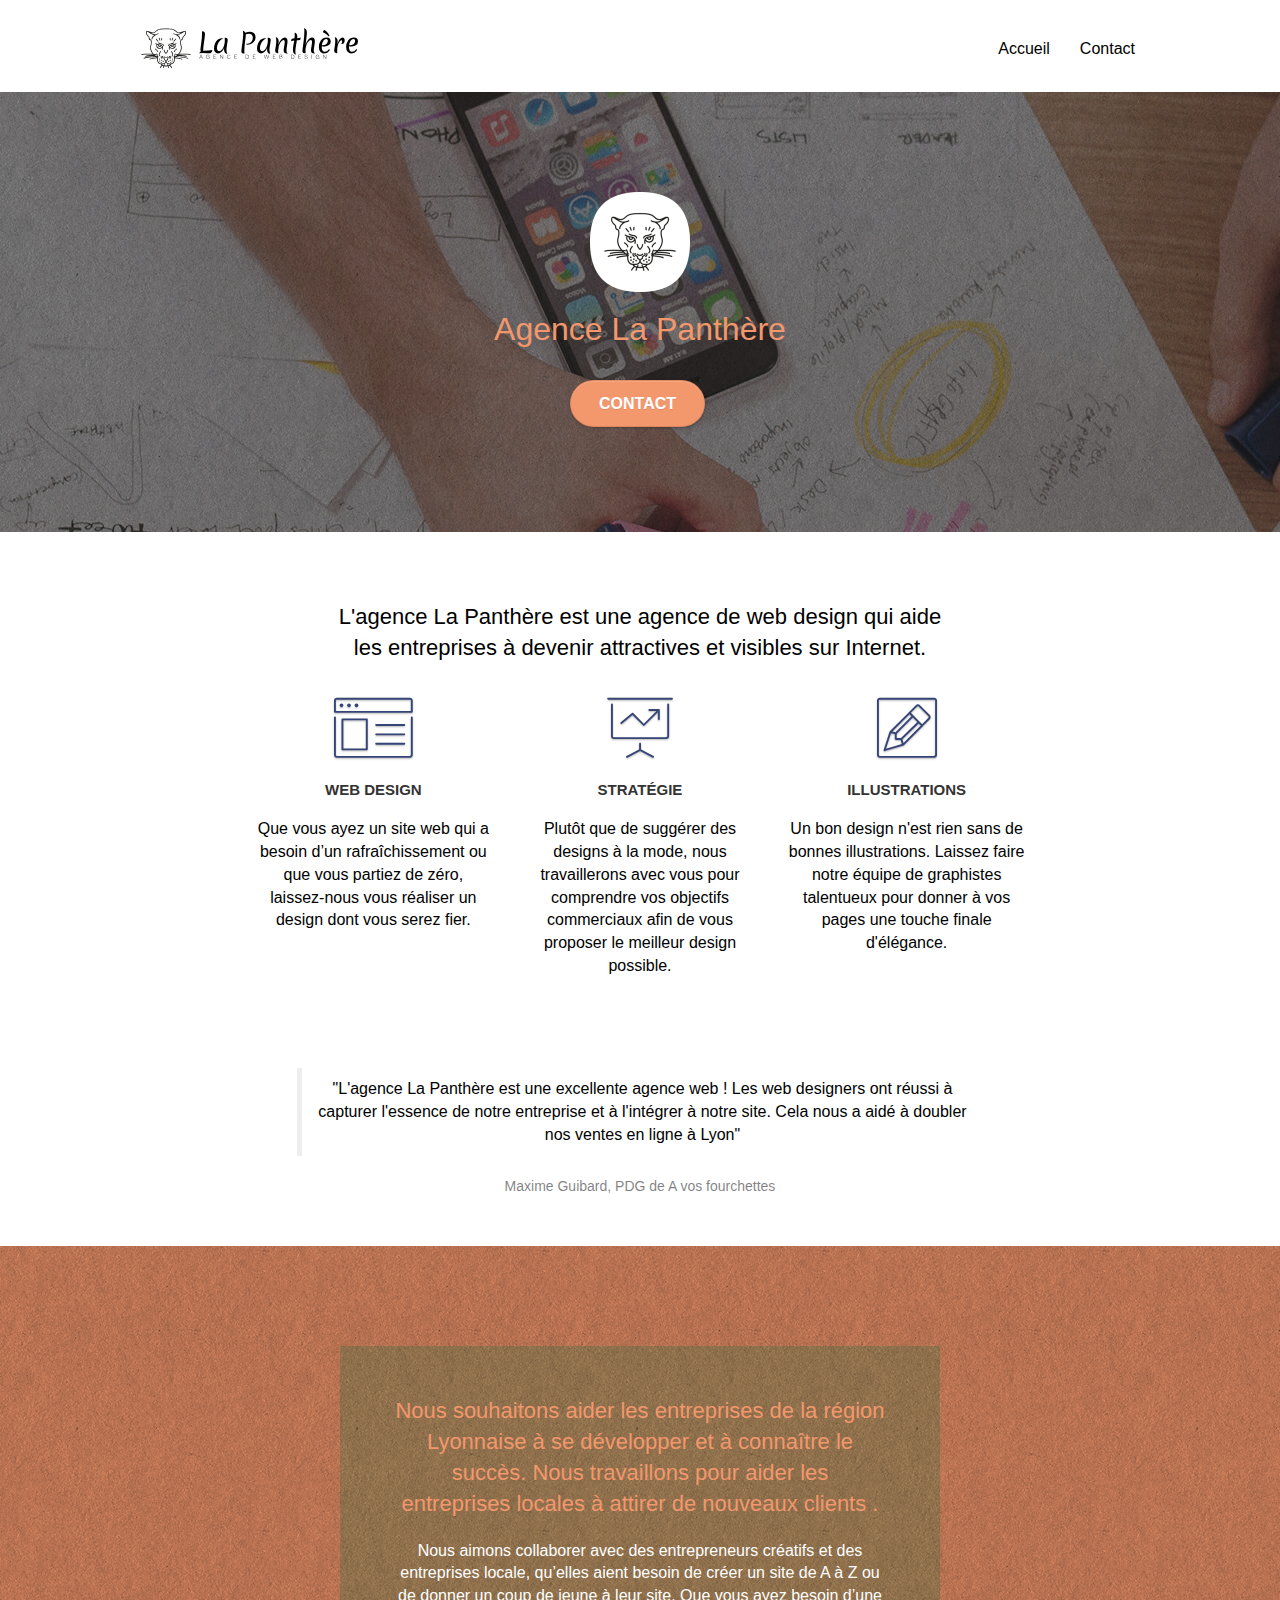
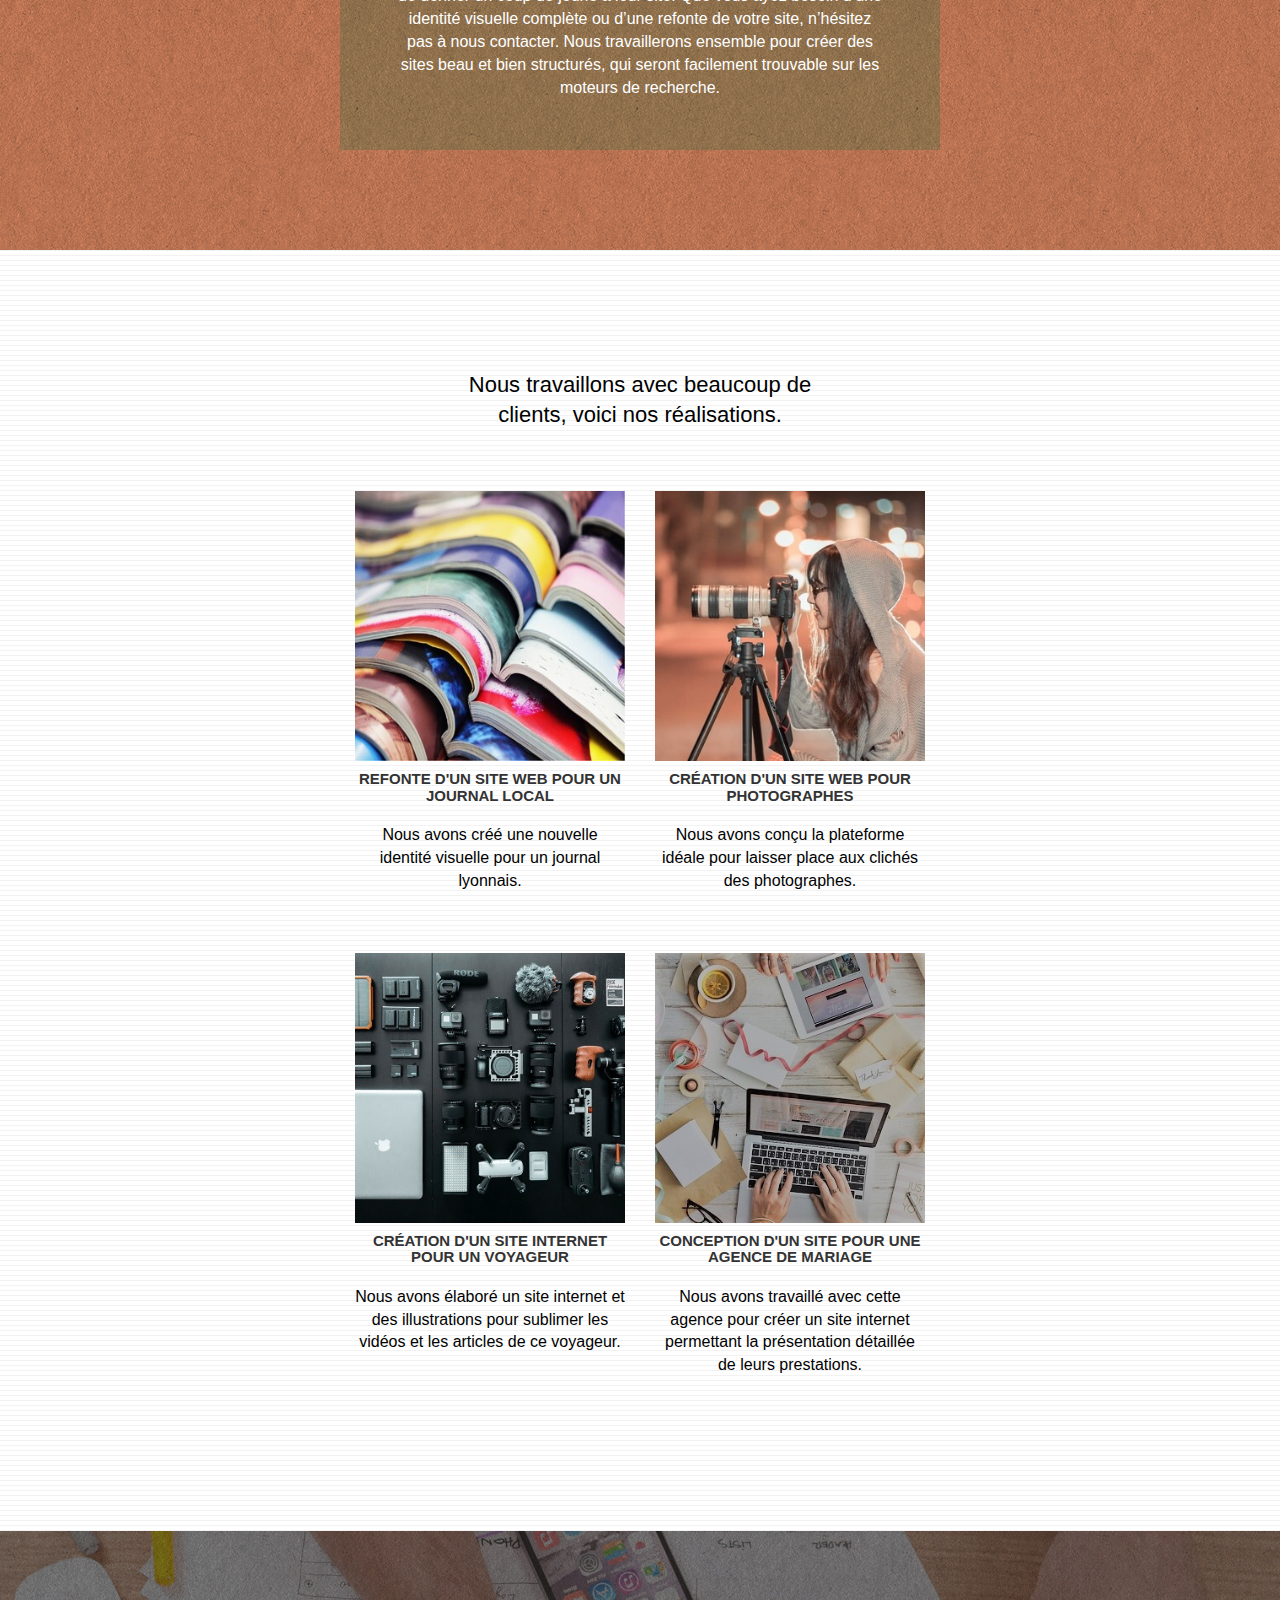
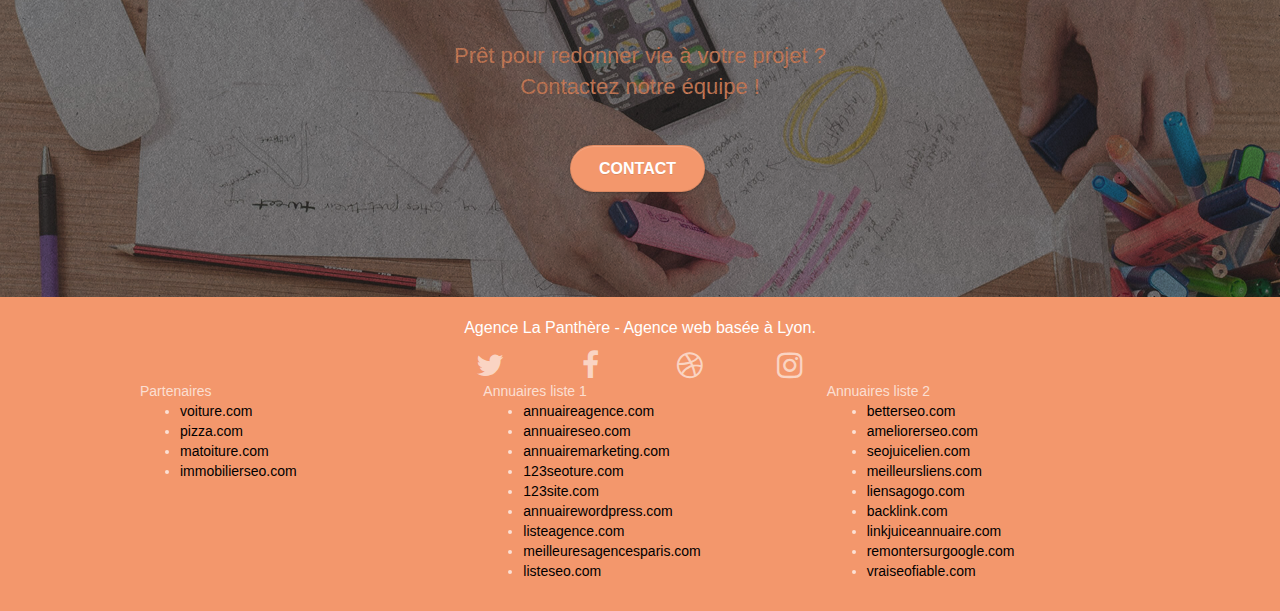
<file: La-panthère/index.html>
<!doctype html>
<html lang="fr">
<head>
    <meta charset="utf-8">
    <meta name="keywords" content="agence design Lyon, agence web">
	<meta name="title" content="Agence web La Panthère, basée à Lyon">
    <meta name="description" content="L'agence La Panthère est une agence de web design qui aide les entreprises à devenir attractives et visibles sur Internet.">
    <meta name="viewport" content="width=device-width, initial-scale=1.0, viewport-fit=cover">
    <link rel="shortcut icon" type="image/png" href="favicon.jpg">
    
	<link rel="stylesheet" type="text/css" href="./css/bootstrap.min.css">
	<link rel="stylesheet" type="text/css" href="style.css">
	<link rel="stylesheet" type="text/css" href="./css/font-awesome.min.css">
	<link rel="stylesheet" type="text/css" href="./css/et-line.min.css">
	
	<script src="./js/jquery-2.1.0.min.js"></script>
	<script src="./js/bootstrap.min.js"></script>
	<script src="./js/blocs.min.js"></script>
	<script src="./js/jquery.touchSwipe.js" defer></script>
	<script src="./js/gmaps.js"></script>

    <title>La Panthère - Accueil</title>

<!-- Analytics -->

<!-- Analytics END -->
    
</head>
<body>
<!-- Principal conteneur -->
<div class="page-container">
    
	<!-- bloc-0 -->
	<header class="bloc bgc-white l-bloc " id="bloc-0">
		<div class="container bloc-sm">
			<nav class="navbar row">
				<div class="navbar-header">
					<a class="navbar-brand" href="index.html"><img src="img/agence-la-panthere-monochrome.svg" alt="Logo La Panthère" height="40"></a>
					<button id="nav-toggle" type="button" class="ui-navbar-toggle navbar-toggle" data-toggle="collapse" data-target=".navbar-1">
						<span class="sr-only">Toggle navigation</span><span class="icon-bar"></span><span class="icon-bar"></span><span class="icon-bar"></span>
					</button>
				</div>
				<div class="collapse navbar-collapse navbar-1 special-dropdown-nav">
					<ul class="site-navigation nav navbar-nav">
						<li>
							<a href="index.html">Accueil</a>
						</li>
						<li>
							<a href="contact.html">Contact</a>
						</li>
					</ul>
				</div>
			</nav>
		</div>
	</header>
	<!-- bloc-0 END -->

	<!-- bloc-1-presentation -->
	<section class="bloc bgc-dark-slate-blue bg-banniere d-bloc bg-t-edge bloc-bg-texture texture-paper b-parallax" id="bloc-1-hero">
		<div class="container bloc-lg">
			<div class="row tight-width-whitespace">
				<div class="col-sm-12">
					<img src="img/logo.png" class="center-block image-resize-mode" width="100" alt="Logo agence La Panthère">
					<h1 class="text-center hero-bloc-text tc-white ">
						Agence La Panthère
					</h1>
					<div class="text-center">
						<a href="contact.html" class="btn btn-lg btn-clean btn-rd cta-hero btn-atomic-tangerine" id="cta-hero">Contact</a>
					</div>
				</div>
			</div>
		</div>
	</section>
	<!-- bloc-1-presentation END -->

	<!-- bloc-2-services -->
	<section class="bloc bgc-white l-bloc" id="bloc-2-services">
		<div class="container bloc-md">
			<div class="row services-title">
				<div class="col-sm-12 text-center">
					<h2>L'agence La Panthère est une agence de web design qui aide les entreprises à devenir attractives et visibles sur Internet.</h2>
				</div>
			</div>
			<div class="row voffset-lg med-width-whitespace">
				<div class="col-sm-4">
					<div class="text-center">
						<span class="et-icon-browser sm-shadow icon-dark-slate-blue icons icon-lg"></span>
					</div>
					<h3 class="mg-md text-center">
						Web design
					</h3>
					<p class="text-center ">
						Que vous ayez un site web qui a besoin d&rsquo;un rafraîchissement ou que vous partiez de zéro, laissez-nous vous réaliser un design dont vous serez fier.
					</p>
				</div>
				<div class="col-sm-4">
					<div class="text-center">
						<span class="et-icon-presentation sm-shadow icon-dark-slate-blue icons icon-lg"></span>
					</div>
					<h3 class="mg-md text-center">
						Stratégie
					</h3>
					<p class="text-center ">
						Plutôt que de suggérer des designs à la mode, nous travaillerons avec vous pour comprendre vos objectifs commerciaux afin de vous proposer le meilleur design possible.<br>
					</p>
				</div>
				<div class="col-sm-4">
					<div class="text-center">
						<span class="et-icon-edit sm-shadow icon-dark-slate-blue icons icon-lg"></span>
					</div>
					<h3 class="mg-md text-center">
						Illustrations
					</h3>
					<p class="text-center ">
						Un bon design n'est rien sans de bonnes illustrations. Laissez faire notre équipe de graphistes talentueux pour donner à vos pages une touche finale d'élégance.
					</p>
				</div>
			</div>
			<figure class="row voffset-lg voffset">
				<blockquote class="col-xs-12 col-md-8 col-md-offset-2 text-center">
					<p>
						"L'agence La Panthère est une excellente agence web ! Les web designers ont réussi à capturer l'essence de notre entreprise et à l'intégrer à notre site.
						Cela nous a aidé à doubler nos ventes en ligne à Lyon"
					</p>
				</blockquote>
				<figcaption class="col-xs-12 col-md-8 col-md-offset-2 text-center">Maxime Guibard, PDG de A vos fourchettes</figcaption>
			</figure>
		</div>
	</section>
	<!-- bloc-2-services END -->

	<!-- bloc-3-what-i-do -->
	<section class="bloc tc-white bgc-atomic-tangerine bg-presentation d-bloc bloc-bg-texture texture-paper b-parallax" id="bloc-3-what-i-do">
		<div class="container bloc-lg">
			<div class="row tight-width-whitespace black-background">
				<div class="col-sm-12">
					<h2 class="mg-md text-center tc-white">
						Nous souhaitons aider les entreprises de la région Lyonnaise à se développer et à connaître le succès. Nous travaillons pour aider les entreprises locales à attirer de nouveaux clients .<br>
					</h2>
					<p class="text-center white">
						Nous aimons collaborer avec des entrepreneurs créatifs et des entreprises locale, qu’elles aient besoin de créer un site de A à Z ou de donner un coup de jeune à leur site. Que vous ayez besoin d’une identité visuelle complète ou d’une refonte de votre site, n’hésitez pas à nous contacter. Nous travaillerons ensemble pour créer des sites beau et bien structurés, qui seront facilement trouvable sur les moteurs de recherche.
						<br>
					</p>
				</div>
			</div>
		</div>
	</section>
	<!-- bloc-3-what-i-do END -->

	<!-- bloc-4-portfolio -->
	<section class="bloc bgc-white bg-lines-h2-bg bg-repeat l-bloc" id="bloc-4-portfolio">
		<div class="container bloc-lg">
			<div class="row portfolio-title">
				<div class="col-sm-12 text-center">
					<h2>Nous travaillons avec beaucoup de clients, voici nos réalisations.</h2>
				</div>
			</div>
			<div class="row tight-width-whitespace portfolio-row">
				<div class="col-sm-6">
					<a href="#" data-lightbox="img/1.jpg" data-gallery-id="gallery-1" data-caption="Refonte d'un site web pour un journal local" data-frame="snapshot-lb"><img src="img/1.jpg" alt="refonte site web journal" class="img-responsive portfolio-thumb"></a>
					<h3 class="mg-md text-center">
						Refonte d'un site web pour un journal local
					</h3>
					<p class="text-center">
						Nous avons créé une nouvelle identité visuelle pour un journal lyonnais.
					</p>
				</div>
				<div class="col-sm-6">
					<a href="#" data-lightbox="img/2.jpg" data-gallery-id="gallery-1" data-caption="Création d'un site web pour photographes" data-frame="snapshot-lb"><img src="img/2.jpg" class="img-responsive portfolio-thumb" alt="Site web pour photographes"></a>
					<h3 class="mg-md text-center">
						Création d'un site web pour photographes
					</h3>
					<p class="text-center">
						Nous avons conçu la plateforme idéale pour laisser place aux clichés des photographes.
					</p>
				</div>
			</div>
			<div class="row tight-width-whitespace portfolio-row">
				<div class="col-sm-6">
					<a href="#" data-lightbox="img/3.jpg" data-gallery-id="gallery-1" data-caption="Création d'un site internet pour un voyageur" data-frame="snapshot-lb"><img src="img/3.jpg" class="img-responsive portfolio-thumb" alt="Création d'un site web pour voyageur"></a>
					<h3 class="mg-md text-center">
						Création d'un site internet pour un voyageur
					</h3>
					<p class="text-center">
						Nous avons élaboré un site internet et des illustrations pour sublimer les vidéos et les articles de ce voyageur.
					</p>
				</div>
				<div class="col-sm-6">
					<a href="#" data-lightbox="img/4.jpg" data-gallery-id="gallery-1" data-caption="Conception d'un site pour une agence de mariage" data-frame="snapshot-lb"><img src="img/4.jpg" class="img-responsive portfolio-thumb" alt="Création d'un site web pour agence de mariage"></a>
					<h3 class="mg-md text-center">
						Conception d'un site pour une agence de mariage
					</h3>
					<p class="text-center">
						Nous avons travaillé avec cette agence pour créer un site internet permettant la présentation détaillée de leurs prestations.
					</p>
				</div>
			</div>
		</div>
	</section>
	<!-- bloc-4-portfolio END -->

	<!-- bloc-5-cta -->
	<section class="bloc bgc-dark-slate-blue bg-banniere d-bloc bloc-bg-texture texture-paper" id="bloc-5-cta">
		<div class="container bloc-lg">
			<div class="row">
				<h2 class="mg-md text-center tc-white">
					Prêt pour redonner vie à votre projet ?<br>Contactez notre équipe !
				</h2>
				<div class="col-sm-12 text-center">
					<a href="contact.html" class="btn btn-atomic-tangerine btn-clean btn-rd btn-lg cta-hero">Contact</a>
				</div>
			</div>
		</div>
	</section>
	<!-- bloc-5-cta END -->

	<!-- Footer - bloc-8 -->
	<footer class="bloc bgc-atomic-tangerine d-bloc" id="bloc-8">
		<div class="container bloc-sm">
			<div class="row">
				<div class="col-sm-12">
					<p class="text-center white">
						Agence La Panthère - Agence web basée à Lyon.<br>
					</p>
					<div class="row row-no-gutters social">
						<div class="col-sm-3">
							<div class="text-center">
								<a class="social" href="#"><span class="fa fa-twitter icon-md"></span></a>
							</div>
						</div>
						<div class="col-sm-3">
							<div class="text-center">
								<a class="social" href="#"><span class="fa fa-facebook icon-md"></span></a>
							</div>
						</div>
						<div class="col-sm-3">
							<div class="text-center">
								<a class="social" href="#"><span class="fa fa-dribbble icon-md"></span></a>
							</div>
						</div>
						<div class="col-sm-3">
							<div class="text-center">
								<a class="social" href="#"><span class="fa fa-instagram icon-md"></span></a>
							</div>
						</div>
					</div>
					<div class="row">
						<div class="col-sm-4">
							Partenaires
								<ul>
									<li><a target="_blank" rel="nofollow" href="voiture.com">voiture.com</a></li>
									<li><a target="_blank" rel="nofollow" href="pizza.com">pizza.com</a></li>
									<li><a target="_blank" rel="nofollow" href="matoiture.com">matoiture.com</a></li>
									<li><a target="_blank" rel="nofollow" href="immobilierseo.com">immobilierseo.com</a></li>
								</ul>		
						</div>
						<div class="col-sm-4">
							Annuaires liste 1
							<ul>
								<li><a target="_blank" rel="nofollow" href="annuaireagence.com">annuaireagence.com</a></li>
								<li><a target="_blank" rel="nofollow" href="annuaireseo.com">annuaireseo.com</a></li>
								<li><a target="_blank" rel="nofollow" href="annuairemarketing.com">annuairemarketing.com</a></li>
								<li><a target="_blank" rel="nofollow" href="123seoture.com">123seoture.com</a></li>
								<li><a target="_blank" rel="nofollow" href="123site.com">123site.com</a></li>
								<li><a target="_blank" rel="nofollow" href="annuairewordpress.com">annuairewordpress.com</a></li>
								<li><a target="_blank" rel="nofollow" href="listeagence.com">listeagence.com</a></li>
								<li><a target="_blank" rel="nofollow" href="meilleuresagencesparis.com">meilleuresagencesparis.com</a></li>
								<li><a target="_blank" rel="nofollow" href="listeseo.com">listeseo.com</a></li>
							</ul>
						</div>
						<div class="col-sm-4">
							Annuaires liste 2
							<ul>
								<li><a target="_blank" rel="nofollow" href="betterseo.com">betterseo.com</a></li>
								<li><a target="_blank" rel="nofollow" href="ameliorerseo.com">ameliorerseo.com</a></li>
								<li><a target="_blank" rel="nofollow" href="seojuicelien.com">seojuicelien.com</a></li>
								<li><a target="_blank" rel="nofollow" href="meilleursliens.com">meilleursliens.com</a></li>
								<li><a target="_blank" rel="nofollow" href="liensagogo.com">liensagogo.com</a></li>
								<li><a target="_blank" rel="nofollow" href="backlink.com">backlink.com</a></li>
								<li><a target="_blank" rel="nofollow" href="linkjuiceannuaire.com">linkjuiceannuaire.com</a></li>
								<li><a target="_blank" rel="nofollow" href="remontersurgoogle.com">remontersurgoogle.com</a></li>
								<li><a target="_blank" rel="nofollow" href="vraiseofiable.com">vraiseofiable.com</a></li>
							</ul>
						</div>
					</div>
				</div>
			</div>
		</div>
	</footer>
	<!-- Footer - bloc-8 END -->
</div>
<!-- Principal conteneur END -->
    
</body>
</html>
</file>
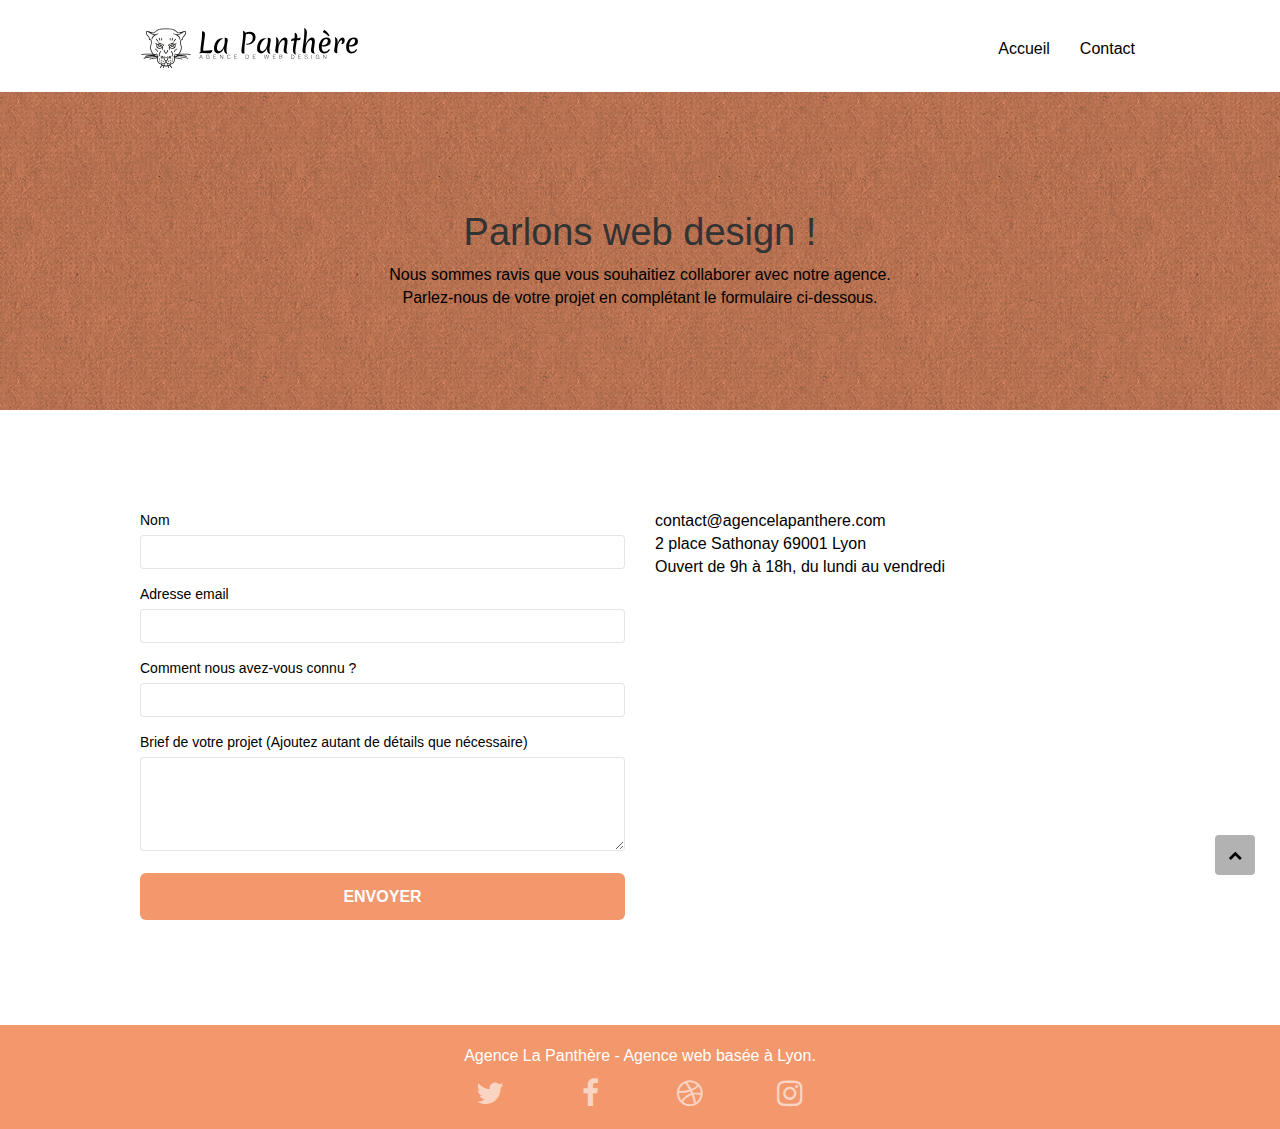
<file: La-panthère/contact.html>
<!doctype html>
<html lang="fr">
<head>
    <meta charset="utf-8">
	<meta name="title" content="Contact - La Panthère">
    <meta name="description" content="Nous sommes ravis que vous souhaitiez collaborer avec notre agence. Parlez-nous de votre projet en complétant le formulaire ci-dessous.">
    <meta name="viewport" content="width=device-width, initial-scale=1.0, viewport-fit=cover">
    <link rel="shortcut icon" type="image/png" href="favicon.jpg">
    
	<link rel="stylesheet" type="text/css" href="./css/bootstrap.min.css">
	<link rel="stylesheet" type="text/css" href="style.css">
	<link rel="stylesheet" type="text/css" href="./css/font-awesome.min.css">
	<link rel="stylesheet" type="text/css" href="./css/et-line.min.css">
	
	<script src="./js/jquery-2.1.0.min.js"></script>
	<script src="./js/bootstrap.min.js"></script>
	<script src="./js/blocs.min.js"></script>
	<script src="./js/jqBootstrapValidation.js"></script>
	<script src="./js/formHandler.js"></script>

    <title>La Panthère - Contact</title>

<!-- Analytics -->
 
<!-- Analytics END -->
    
</head>
<body>
<!-- Principal conteneur -->
<div class="page-container">
    
	<!-- bloc-0 -->
	<header class="bloc bgc-white l-bloc " id="bloc-0">
		<div class="container bloc-sm">
			<nav class="navbar row">
				<div class="navbar-header">
					<a class="navbar-brand" href="index.html"><img src="img/agence-la-panthere-monochrome.svg" alt="Logo agence La Panthère" height="40"></a>
					<button id="nav-toggle" type="button" class="ui-navbar-toggle navbar-toggle" data-toggle="collapse" data-target=".navbar-1">
						<span class="sr-only">Toggle navigation</span><span class="icon-bar"></span><span class="icon-bar"></span><span class="icon-bar"></span>
					</button>
				</div>
				<div class="collapse navbar-collapse navbar-1 special-dropdown-nav">
					<ul class="site-navigation nav navbar-nav">
						<li>
							<a href="index.html">Accueil</a>
						</li>
						<li>
							<a href="contact.html">Contact</a>
						</li>
					</ul>
				</div>
			</nav>
		</div>
	</header>
	<!-- bloc-0 END -->

	<!-- bloc-6 -->
	<section class="bloc bg-dots-bg bg-repeat bgc-atomic-tangerine d-bloc bloc-bg-texture texture-paper" id="bloc-6">
		<div class="container bloc-lg">
			<div class="row">
				<div class="col-sm-12">
					<h1 class="text-center hero-bloc-text">
						Parlons web design !
					</h1>
					<p class="text-center mg-lg tight-width-whitespace">
						Nous sommes ravis que vous souhaitiez collaborer avec notre agence.<br>
						Parlez-nous de votre projet en complétant le formulaire ci-dessous.
					</p>
				</div>
			</div>
		</div>
	</section>
	<!-- bloc-6 END -->

	<!-- bloc-7 -->
	<section class="bloc bgc-white l-bloc" id="bloc-7">
		<div class="container bloc-lg">
			<div class="row">
				<div class="col-sm-6">
					<form id="form_1" novalidate>
						<div class="form-group">
							<label for="name">
								Nom
							</label>
							<input id="name" class="form-control" required>
						</div>
						<div class="form-group">
							<label for="email">
								Adresse email
							</label>
							<input id="email" class="form-control" type="email" required>
						</div>
						<div class="form-group">
							<label for="how">
								Comment nous avez-vous connu ?
							</label>
							<input class="form-control" type="text" required id="how">
						</div>
						<div class="form-group">
							<label for="message">
								Brief de votre projet (Ajoutez autant de détails que nécessaire)<br>
							</label><textarea id="message" class="form-control" rows="4" cols="50" required></textarea>
						</div> 
						<button class="bloc-button btn btn-lg btn-block cta-hero btn-atomic-tangerine" type="submit">
							Envoyer
						</button>
					</form>
				</div>
				<div class="col-sm-6">
					<p>
						contact@agencelapanthere.com<br>2 place Sathonay 69001 Lyon<br>Ouvert de 9h à 18h, du lundi au vendredi<br>
					</p>
				</div>
			</div>
		</div>
	</section>
	<!-- bloc-7 END -->

	<!-- ScrollToTop Button -->
	<a class="bloc-button btn btn-d scrollToTop" onclick="scrollToTarget('1')"><span class="fa fa-chevron-up"></span></a>
	<!-- ScrollToTop Button END-->


	<!-- Footer - bloc-8 -->
	<footer class="bloc bgc-atomic-tangerine d-bloc" id="bloc-8">
		<div class="container bloc-sm">
			<div class="row">
				<div class="col-sm-12">
					<p class="text-center white">
						Agence La Panthère - Agence web basée à Lyon.<br>
					</p>
					<div class="row row-no-gutters social">
						<div class="col-sm-3">
							<div class="text-center">
								<a class="social" href="#"><span class="fa fa-twitter icon-md"></span></a>
							</div>
						</div>
						<div class="col-sm-3">
							<div class="text-center">
								<a class="social" href="#"><span class="fa fa-facebook icon-md"></span></a>
							</div>
						</div>
						<div class="col-sm-3">
							<div class="text-center">
								<a class="social" href="#"><span class="fa fa-dribbble icon-md"></span></a>
							</div>
						</div>
						<div class="col-sm-3">
							<div class="text-center">
								<a class="social" href="#"><span class="fa fa-instagram icon-md"></span></a>
							</div>
						</div>
					</div>
				</div>
			</div>
		</div>
	</div>
	<!-- Footer - bloc-8 END -->
</footer>
<!-- Principal conteneur END -->
    
</body>
</html>
</file>
<file: La-panthère/style.css>
body {
    margin: 0;
    padding: 0;
    background: #FFF;
    overflow-x: hidden;
    -webkit-font-smoothing: antialiased;
    -moz-osx-font-smoothing: grayscale;
}

a,
button {
    transition: all .3s ease-in-out;
    outline: none!important;
}

a:hover {
    text-decoration: none;
    cursor: pointer;
}

#page-loading-blocs-notifaction {
    position: fixed;
    top: 0;
    bottom: 0;
    width: 100%;
    z-index: 100000;
    background: #FFFFFF url("img/pageload-spinner.gif") no-repeat center center;
}

.bloc {
    width: 100%;
    clear: both;
    background: 50% 50% no-repeat;
    padding: 0 50px;
    -webkit-background-size: cover;
    -moz-background-size: cover;
    -o-background-size: cover;
    background-size: cover;
    position: relative;
}

.bloc .container {
    padding-left: 0;
    padding-right: 0;
}

.bloc-lg {
    padding: 100px 50px;
}

.bloc-md {
    padding: 50px;
}

.bloc-sm {
    padding: 20px 50px;
}

.bg-center,
.bg-l-edge,
.bg-r-edge,
.bg-t-edge,
.bg-b-edge,
.bg-tl-edge,
.bg-bl-edge,
.bg-tr-edge,
.bg-br-edge,
.bg-repeat {
    -webkit-background-size: auto!important;
    -moz-background-size: auto!important;
    -o-background-size: auto!important;
    background-size: auto!important;
}

.bg-repeat {
    background: repeat;
}

.bg-t-edge {
    background: top no-repeat;
}

.bloc-bg-texture::before {
    content: "";
    background-size: 2px 2px;
    position: absolute;
    top: 0;
    bottom: 0;
    left: 0;
    right: 0;
}

.texture-paper::before {
    background: url("img/texture-paper.png");
    background-size: 280px 280px;
}

.b-parallax {
    background-attachment: fixed;
}

.d-bloc {
    color: rgba(255, 255, 255, .7);
}

.d-bloc button:hover {
    color: rgba(255, 255, 255, .9);
}

.d-bloc .icon-round,
.d-bloc .icon-square,
.d-bloc .icon-rounded,
.d-bloc .icon-semi-rounded-a,
.d-bloc .icon-semi-rounded-b {
    border-color: rgba(255, 255, 255, .9);
}

.d-bloc .divider-h span {
    border-color: rgba(255, 255, 255, .2);
}

.d-bloc .a-btn,
.d-bloc .navbar a,
.d-bloc .navbar-brand,
.d-bloc a .icon-sm,
.d-bloc a .icon-md,
.d-bloc a .icon-lg,
.d-bloc a .icon-xl,
.d-bloc h1 a,
.d-bloc h2 a,
.d-bloc h3 a,
.d-bloc h4 a,
.d-bloc h5 a,
.d-bloc h6 a,
.d-bloc p a {
    color: rgba(255, 255, 255, .6);
}

.d-bloc .a-btn:hover,
.d-bloc .navbar a:hover,
.d-bloc .navbar-brand:hover,
.d-bloc a:hover .icon-sm,
.d-bloc a:hover .icon-md,
.d-bloc a:hover .icon-lg,
.d-bloc a:hover .icon-xl,
.d-bloc h1 a:hover,
.d-bloc h2 a:hover,
.d-bloc h3 a:hover,
.d-bloc h4 a:hover,
.d-bloc h5 a:hover,
.d-bloc h6 a:hover,
.d-bloc p a:hover {
    color: rgba(255, 255, 255, 1);
}

.d-bloc .navbar-toggle .icon-bar {
    background: rgba(255, 255, 255, 1);
}

.d-bloc .btn-wire,
.d-bloc .btn-wire:hover {
    color: rgba(255, 255, 255, 1);
    border-color: rgba(255, 255, 255, 1);
}

.d-bloc .panel {
    color: rgba(0, 0, 0, .5);
}

.d-bloc .panel button:hover {
    color: rgba(0, 0, 0, .7);
}

.d-bloc .panel icon {
    border-color: rgba(0, 0, 0, .7);
}

.d-bloc .panel .divider-h span {
    border-color: rgba(0, 0, 0, .1);
}

.d-bloc .panel .a-btn {
    color: rgba(0, 0, 0, .6);
}

.d-bloc .panel .a-btn:hover {
    color: rgba(0, 0, 0, 1);
}

.d-bloc .panel .btn-wire,
.d-bloc .panel .btn-wire:hover {
    color: rgba(0, 0, 0, .7);
    border-color: rgba(0, 0, 0, .3);
}

.d-bloc .panel,
.l-bloc {
    color: rgba(0, 0, 0, .5);
}

.d-bloc .panel button:hover,
.l-bloc button:hover {
    color: rgba(0, 0, 0, .7);
}

.l-bloc .icon-round,
.l-bloc .icon-square,
.l-bloc .icon-rounded,
.l-bloc .icon-semi-rounded-a,
.l-bloc .icon-semi-rounded-b {
    border-color: rgba(0, 0, 0, .7);
}

.d-bloc .panel .divider-h span,
.l-bloc .divider-h span {
    border-color: rgba(0, 0, 0, .1);
}

.d-bloc .panel .a-btn,
.l-bloc .a-btn,
.l-bloc .navbar a,
.l-bloc .navbar-brand,
.l-bloc a .icon-sm,
.l-bloc a .icon-md,
.l-bloc a .icon-lg,
.l-bloc a .icon-xl,
.l-bloc h1 a,
.l-bloc h2 a,
.l-bloc h3 a,
.l-bloc h4 a,
.l-bloc h5 a,
.l-bloc h6 a,
.l-bloc p a {
    color: rgba(0, 0, 0, .6);
}

.d-bloc .panel .a-btn:hover,
.l-bloc .a-btn:hover,
.l-bloc .navbar a:hover,
.l-bloc .navbar-brand:hover,
.l-bloc a:hover .icon-sm,
.l-bloc a:hover .icon-md,
.l-bloc a:hover .icon-lg,
.l-bloc a:hover .icon-xl,
.l-bloc h1 a:hover,
.l-bloc h2 a:hover,
.l-bloc h3 a:hover,
.l-bloc h4 a:hover,
.l-bloc h5 a:hover,
.l-bloc h6 a:hover,
.l-bloc p a:hover {
    color: rgba(0, 0, 0, 1);
}

.l-bloc .navbar-toggle .icon-bar {
    color: rgba(0, 0, 0, .6);
}

.d-bloc .panel .btn-wire,
.d-bloc .panel .btn-wire:hover,
.l-bloc .btn-wire,
.l-bloc .btn-wire:hover {
    color: rgba(0, 0, 0, .7);
    border-color: rgba(0, 0, 0, .3);
}

.voffset {
    margin-top: 30px;
}

.voffset-lg {
    margin-top: 80px;
}

.row-no-gutters {
    margin-right: 0;
    margin-left: 0;
}

.row.row-no-gutters > [class^="col-"],
.row.row-no-gutters > [class*=" col-"] {
    padding-right: 0;
    padding-left: 0;
}

#bloc-1-hero h1 {
    font-size: 32px;
}

.navbar {
    margin-bottom: 0;
    z-index: 1;
}

.navbar-brand {
    height: auto;
    padding: 3px 15px;
    font-size: 25px;
    font-weight: normal;
    font-weight: 600;
    line-height: 44px;
}

.navbar-brand img {
    max-height: 200px;
    margin: 0 5px 0 0;
    display: inline;
}

.navbar-brand img[src$=svg] {
    min-width: 100px;
}

.nav-center .navbar-brand img {
    margin: 0;
}

.navbar .nav {
    padding-top: 2px;
    margin-right: -16px;
    float: right;
    z-index: 1;
}

.nav > li {
    float: left;
    margin-top: 4px;
    font-size: 16px;
}

.navbar-nav .open .dropdown-menu > li > a {
    text-align: inherit;
}

.nav > li a:hover,
.nav > li a:focus {
    background: transparent;
}

.navbar-toggle {
    margin: 10px 10px 0 0;
    border: 0px;
}

.navbar-toggle:hover {
    background: transparent!important;
}

.navbar-toggle .icon-bar {
    background-color: rgba(0, 0, 0, .5);
    width: 26px;
}

.nav-invert .navbar .nav {
    float: left;
}

.nav-invert .navbar-header,
.nav-invert .navbar-brand {
    float: right;
    position: relative;
    z-index: 2;
}

@media (min-width: 768px) {
    .site-navigation {
        position: absolute;
        top: 50%;
        right: 20px;
        transform: translate(0, -50%);
        -webkit-transform: translateY(-50%);
    }
    .nav > li .dropdown-menu a,
    .nav > li .dropdown-menu a:hover {
        color: #484848;
    }
    .nav-invert .site-navigation {
        left: 0;
        right: 0;
    }
    .nav-center {
        text-align: center;
    }
    .nav-center .navbar-header {
        width: 100%;
    }
    .nav-center .navbar-header,
    .nav-center .navbar-brand,
    .nav-center .nav > li {
        float: none;
        display: inline-block;
    }
    .nav-center .site-navigation {
        position: relative;
        width: 100%;
        right: 0;
        margin-right: 0px;
        margin-top: 20px;
    }
    .nav-center.mini-nav .navbar-toggle {
        float: none;
        margin: 10px auto 0;
    }
}

.nav > li > .dropdown a {
    background: none!important;
    display: block;
    padding: 14px 15px;
}

nav .caret {
    margin: 0 5px;
}

.dropdown-menu .dropdown-menu {
    top: -8px;
    left: 100%;
}

.dropdown-menu .dropmenu-flow-right {
    top: 100%;
    left: 0;
    margin-left: -1px;
    border-top-left-radius: 0;
    border-top-right-radius: 0;
}

.dropdown-menu .dropdown span {
    border: 4px solid black;
    border-top-color: transparent;
    border-right-color: transparent;
    border-bottom-color: transparent;
    margin: 6px -5px 0 0!important;
    float: right;
}

.mg-md {
    margin-top: 10px;
    margin-bottom: 20px;
}

.mg-lg {
    margin-top: 10px;
    margin-bottom: 40px;
}

.btn {
    margin: 0 5px 5px 0;
}

.btn.pull-right {
    margin: 0 0 5px 5px;
}

.btn-d,
.btn-d:hover,
.btn-d:focus {
    color: #FFF;
    background: rgba(0, 0, 0, .3);
}

button {
    outline: none!important;
}

.btn-rd {
    border-radius: 40px;
}

.btn-clean {
    border: 1px solid rgba(0, 0, 0, .08);
    border-bottom-color: rgba(0, 0, 0, .1);
    text-shadow: 0 1px 0 rgba(0, 0, 1, .1);
    box-shadow: 0 1px 3px rgba(0, 0, 1, .25), inset 0 1px 0 0 rgba(255, 255, 255, .15);
}

.icon-md {
    font-size: 30px!important;
}

.icon-lg {
    font-size: 60px!important;
}

.sm-shadow {
    text-shadow: 0 1px 2px rgba(0, 0, 0, .3);
}

.panel-sq,
.panel-sq .panel-heading,
.panel-sq .panel-footer {
    border-radius: 0;
}

.panel-rd {
    border-radius: 30px;
}

.panel-rd .panel-heading {
    border-radius: 29px 29px 0 0;
}

.panel-rd .panel-footer {
    border-radius: 0 0 29px 29px;
}

.form-control {
    border-color: rgba(0, 0, 0, .1);
    box-shadow: none;
}

.scrollToTop {
    width: 40px;
    height: 40px;
    position: fixed;
    bottom: 20px;
    right: 20px;
    opacity: 1;
    z-index: 500;
    transition: all .3s ease-in-out;
}

.scrollToTop span {
    margin-top: 6px;
}

.showScrollTop {
    font-size: 14px;
    opacity: 1;
}

a[data-lightbox] {
    position: relative;
    display: block;
    text-align: center;
}

a[data-lightbox]:hover::before {
    content: "+";
    font-family: "HelveticaNeue-Light", "Helvetica Neue Light", "Helvetica Neue", Helvetica, Arial;
    font-size: 32px;
    width: 50px;
    height: 50px;
    margin-left: -25px;
    border-radius: 50%;
    background: rgba(0, 0, 0, .6);
    color: #FFF;
    font-weight: 100;
    z-index: 1;
    position: absolute;
    top: 50%;
    transform: translateY(-50%);
    -webkit-transform: translateY(-50%);
}

a[data-lightbox]:hover img {
    opacity: 0.6;
    -webkit-animation-fill-mode: none;
    animation-fill-mode: none;
}

#lightbox-modal {
    display: flex;
    align-items: center;
}

#lightbox-modal .modal-dialog {
    width: 90%;
    max-width: 900px;
    margin: 0 auto 0;
}

#lightbox-modal .modal-dialog img {
    max-height: 90vh;
    margin: 0 auto;
}

.lightbox-caption {
    padding: 20px;
    color: #FFF;
    background: rgba(0, 0, 0, .5);
    position: absolute;
    left: 15px;
    right: 15px;
    bottom: 5px;
}

.close-lightbox {
    color: #FFF;
    font-size: 30px;
    position: absolute;
    top: 20px;
    right: 20px;
    z-index: 20;
    background: rgba(0, 0, 0, .5);
    border: none;
    line-height: 30px;
    padding: 0 9px 5px;
    opacity: 0.3;
}

.close-lightbox:hover,
.next-lightbox:hover,
.prev-lightbox:hover {
    opacity: 1.0;
    color: #FFF;
}

.next-lightbox,
.prev-lightbox {
    font-size: 20px;
    color: rgba(255, 255, 255, .9);
    background: rgba(0, 0, 0, .5);
    transition: all .2s ease-in-out;
    position: absolute;
    top: 45%;
    z-index: 1;
    opacity: 0.4;
}

.next-lightbox {
    padding: 6px 8px 1px 13px;
    right: 25px;
}

.prev-lightbox {
    padding: 6px 13px 1px 10px;
    left: 25px;
}

.snapshot-lb .modal-body {
    padding-bottom: 45px;
}

.snapshot-lb .lightbox-caption {
    padding: 0;
    color: rgba(0, 0, 0, .5);
    background: none;
}

h1,
h2,
h3,
h4,
h5,
h6,
p,
label,
.btn,
a {
    font-family: "helvetica";
    font-weight: 400;
    color: #000000!important;
}

.container {
    max-width: 1000px;
}

.hero-bloc-text {
    font-size: 38px;
}

.hero-bloc-text-sub {
    font-size: 36px;
}

.statement-bloc-text {
    line-height: 26px;
    font-style: italic;
    font-size: 20px;
    text-align: center;
    font-weight: lighter;
    max-width: 520px;
    margin: auto auto auto auto;
}

p {
    font-size: 16px;
}

.tight-width-whitespace {
    max-width: 600px;
    margin: auto auto auto auto;
}

.h1 {
    font-size: 20px;
    font-family: "Open Sans";
}

.cta-hero {
    margin-top: 22px;
    color: #FFFFFF!important;
    text-transform: uppercase;
    padding: 12px 28px 12px 28px;
    font-size: 16px;
    font-weight: 700;
}

.social {
    max-width: 400px;
    margin: auto auto auto auto;
}

@media screen and (max-width: 768px) {
    .social {
      display: flex;
      justify-content: center;
      gap: 30px;
      
    }
  }

h2 {
    font-size: 22px;
    line-height: 1.4em;
}

h3 {
    font-size: 15px;
    text-transform: uppercase;
    font-weight: 700;
    color: #333333!important;
}

.med-width-whitespace {
    max-width: 800px;
    margin: auto auto auto auto;
    box-shadow: 0px 0px 0px #000000;
}

h1 {
    color: #333333!important;
}

h4 {
    color: #333333!important;
}

.icons {
    margin-bottom: 14px;
    margin-top: 24px;
}

.white {
    color: #FFFFFF!important;
}

.portfolio-thumb {
    margin-bottom: 24px;
    margin: auto;
}

.portfolio-row {
    margin-bottom: 44px;
    margin-top: 50px;
}

.avatar {
    box-shadow: 0px 4px 9px rgba(0, 0, 0, 0.3);
}

.black-background {
    background-color: rgba(165, 147, 99, 0.7);
    padding: 40px 40px 40px 40px;
}

.bold-link {
    font-weight: 900;
    text-decoration: underline!important;
}

.bgc-white {
    background-color: #FFFFFF;
}

.bgc-dark-slate-blue {
    background-color: #364577;
}

.bgc-atomic-tangerine {
    background-color: #F3976C;
}

.tc-white {
    color: #F3976C!important;
}

.btn-atomic-tangerine {
    background: #F3976C;
    color: #FFFFFF!important;
}

.btn-atomic-tangerine:hover {
    background: #c27956!important;
    color: #FFFFFF!important;
}

.ltc-white {
    color: #FFFFFF!important;
}

.ltc-white:hover {
    color: #cccccc!important;
}

.ltc-atomic-tangerine {
    color: #F3976C!important;
}

.ltc-atomic-tangerine:hover {
    color: #c27956!important;
}

.icon-dark-slate-blue {
    color: #364577!important;
    border-color: #364577!important;
}

.bg-dots-bg {
    background-image: url("img/dots-bg.png");
}

.bg-lines-h2-bg {
    background-image: url("img/lines-h2-bg.png");
}

.bg-banniere {
    background-image: url("img/agence-la-panthere.jpg");
}

.bg-presentation {
    background-image: url("img/image-de-presentation.jpg");
}

/*!
 * Modifications
 */

.portfolio-title {
    max-width: 420px;
    margin: auto;
}

.services-title {
    max-width: 665px;
    margin: auto;
}

/*!
 * Modifications
 */

@media (max-width: 1024px) {
    .bloc {
        padding-left: 20px;
        padding-right: 20px;
    }
    .bloc.full-width-bloc,
    .bloc-tile-2.full-width-bloc .container,
    .bloc-tile-3.full-width-bloc .container,
    .bloc-tile-4.full-width-bloc .container {
        padding-left: 0;
        padding-right: 0;
    }
}

@media (max-width: 992px) and (min-width: 768px) {
    .navbar .nav {
        max-width: 80%
    }
    .nav-center.navbar .nav {
        max-width: 100%
    }
}

@media only screen and (min-width: 768px) and (max-width: 1024px) and (orientation: landscape) {
    .b-parallax {
        background-attachment: scroll;
    }
}

@media only screen and (min-width: 1024px) and (max-width: 1366px) and (-webkit-min-device-pixel-ratio: 1.5) {
    .b-parallax {
        background-attachment: scroll;
    }
}

@media (max-width: 991px) {
    .container {
        width: 100%;
    }
    .b-parallax {
        background-attachment: scroll;
    }
    .page-container,
    #hero-bloc {
        overflow-x: hidden;
        position: relative;
    }

    .bloc-group,
    .bloc-group .bloc {
        display: block;
        width: 100%;
    }
    .bloc-fill-screen .fill-bloc-top-edge,
    .bloc-fill-screen .fill-bloc-bottom-edge {
        padding: 0 20px;
    }
}

@media (max-width: 767px) {
    .page-container {
        overflow-x: hidden;
        position: relative;
    }
    h1,
    h2,
    h3,
    h4,
    h5,
    h6,
    p,
    #disqus_thread {
        padding-left: 10px!important;
        padding-right: 10px!important;
    }
    .b-parallax {
        background-attachment: scroll;
    }
    .navbar .nav {
        padding-top: 0;
        border-top: 1px solid rgba(0, 0, 0, .2);
        float: none!important;
    }
    .navbar.row {
        margin-left: 0;
        margin-right: 0;
    }
    .site-navigation {
        position: inherit;
        transform: none;
        -webkit-transform: none;
        -ms-transform: none;
    }
    .nav > li {
        margin-top: 0;
        border-bottom: 1px solid rgba(0, 0, 0, .1);
        background: rgba(0, 0, 0, .05);
        text-align: left;
        padding-left: 15px;
        width: 100%;
    }
    .nav > li:hover {
        background: rgba(0, 0, 0, .08);
    }
    .dropdown .dropdown a .caret {
        float: none;
        margin: 5px 0 0 10px!important;
        border: 4px solid black;
        border-bottom-color: transparent;
        border-right-color: transparent;
        border-left-color: transparent;
    }
    #hero-bloc .navbar .nav {
        background: rgba(0, 0, 0, .8);
    }
    #hero-bloc .navbar .nav a {
        color: rgba(255, 255, 255, .6);
    }
    .hero {
        padding: 50px 0;
    }
    .hero-nav {
        left: -1px;
        right: -1px;
    }
    .navbar-collapse {
        padding: 0;
        overflow-x: hidden;
        -webkit-box-shadow: none;
        box-shadow: none;
    }
    .navbar-brand img {
        max-height: 40px;
        width: auto;
    }
    .nav-invert .navbar-header {
        float: none;
        width: 100%;
    }
    .nav-invert .navbar-toggle {
        float: left;
        margin-left: 10px;
    }
    .bloc {
        padding-left: 0;
        padding-right: 0;
    }
    .bloc-xxl,
    .bloc-xl,
    .bloc-lg {
        padding: 40px 0;
    }
    .bloc-sm,
    .bloc-md {
        padding-left: 0;
        padding-right: 0;
    }
    .bloc-tile-2 .container,
    .bloc-tile-3 .container,
    .bloc-tile-4 .container,
    .bloc-fill-screen .fill-bloc-top-edge,
    .bloc-fill-screen .fill-bloc-bottom-edge {
        padding-left: 0;
        padding-right: 0;
    }
    .a-block {
        padding: 0 10px;
    }
    .btn-dwn {
        display: none;
    }
    .voffset {
        margin-top: 5px;
    }
    .voffset-md {
        margin-top: 20px;
    }
    .voffset-lg {
        margin-top: 30px;
    }
    form {
        padding: 5px;
    }
    .close-lightbox {
        display: inline-block;
    }
    .blocsapp-device-iphone5 {
        background-size: 216px 425px;
        padding-top: 60px;
        width: 216px;
        height: 425px;
    }
    .blocsapp-device-iphone5 img {
        width: 180px;
        height: 320px;
    }
}

@media (max-width: 400px) {
    .bloc {
        padding-left: 0;
        padding-right: 0;
    }
}

@media (max-width: 767px) {
    .bloc-mob-center-text {
        text-align: center;
    }
}
</file>
